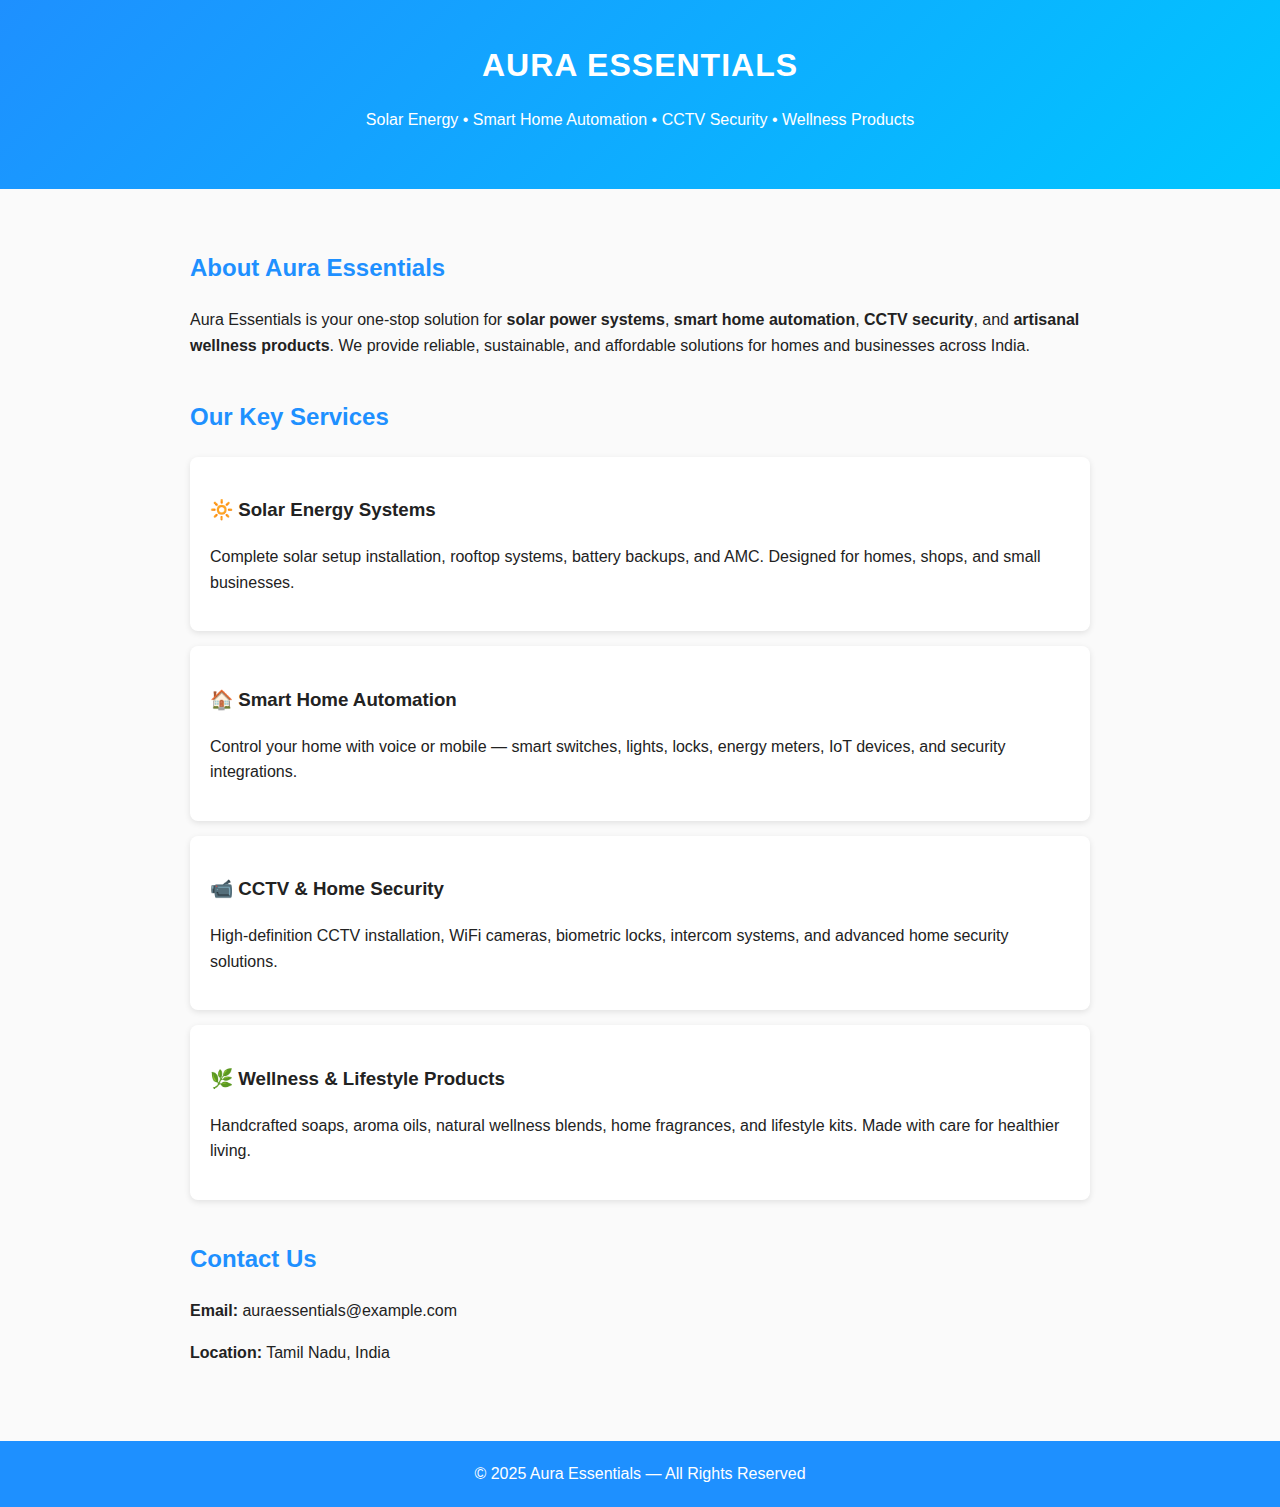
<file: new.html>
<!DOCTYPE html>
<html lang="en">
<head>
  <meta charset="UTF-8" />
  <title>Aura Essentials — Solar Energy, Smart Home Automation & Wellness Products</title>

  <!-- Primary SEO Meta -->
  <meta name="description" content="Aura Essentials provides solar energy solutions, smart home automation, CCTV security systems, and artisan wellness products in India. Sustainable, affordable and reliable services for modern homes." />
  <meta name="keywords" content="Aura Essentials, solar energy India, smart home automation, home security systems, wellness products, solar setup, CCTV installation, home automation Tamil Nadu" />
  <meta name="robots" content="index, follow" />
  <link rel="canonical" href="https://auraessentials.github.io/AuraEssentials/" />

  <!-- Open Graph (Social Preview) -->
  <meta property="og:title" content="Aura Essentials — Solar, Smart Home & Wellness" />
  <meta property="og:description" content="Explore modern solar energy systems, advanced home automation solutions, smart security systems and natural wellness products." />
  <meta property="og:url" content="https://auraessentials.github.io/AuraEssentials/" />
  <meta property="og:type" content="website" />

  <!-- Mobile Responsive -->
  <meta name="viewport" content="width=device-width, initial-scale=1.0" />

  <!-- Simple Styling -->
  <style>
    body {
      margin: 0;
      font-family: Arial, sans-serif;
      background: #fafafa;
      color: #222;
      line-height: 1.6;
    }
    header {
      background: linear-gradient(135deg, #1e90ff, #00c6ff);
      padding: 40px 20px;
      text-align: center;
      color: white;
    }
    header h1 {
      margin: 0;
      font-size: 32px;
      letter-spacing: 1px;
    }
    .container {
      max-width: 900px;
      margin: auto;
      padding: 20px;
    }
    h2 {
      color: #1e90ff;
      margin-top: 40px;
    }
    .service-box {
      background: white;
      padding: 20px;
      border-radius: 8px;
      margin: 15px 0;
      box-shadow: 0px 2px 6px rgba(0,0,0,0.1);
    }
    footer {
      text-align: center;
      padding: 20px;
      background: #1e90ff;
      color: white;
      margin-top: 40px;
    }
  </style>
</head>

<body>

<header>
  <h1>AURA ESSENTIALS</h1>
  <p>Solar Energy • Smart Home Automation • CCTV Security • Wellness Products</p>
</header>

<div class="container">

  <h2>About Aura Essentials</h2>
  <p>
    Aura Essentials is your one-stop solution for <strong>solar power systems</strong>, 
    <strong>smart home automation</strong>, <strong>CCTV security</strong>, and 
    <strong>artisanal wellness products</strong>.  
    We provide reliable, sustainable, and affordable solutions for homes and businesses across India.
  </p>

  <h2>Our Key Services</h2>

  <div class="service-box">
    <h3>🔆 Solar Energy Systems</h3>
    <p>Complete solar setup installation, rooftop systems, battery backups, and AMC. 
    Designed for homes, shops, and small businesses.</p>
  </div>

  <div class="service-box">
    <h3>🏠 Smart Home Automation</h3>
    <p>Control your home with voice or mobile — smart switches, lights, locks, energy meters, 
    IoT devices, and security integrations.</p>
  </div>

  <div class="service-box">
    <h3>📹 CCTV & Home Security</h3>
    <p>High-definition CCTV installation, WiFi cameras, biometric locks, intercom systems, 
    and advanced home security solutions.</p>
  </div>

  <div class="service-box">
    <h3>🌿 Wellness & Lifestyle Products</h3>
    <p>Handcrafted soaps, aroma oils, natural wellness blends, home fragrances, and lifestyle kits.  
    Made with care for healthier living.</p>
  </div>

  <h2>Contact Us</h2>
  <p><strong>Email:</strong> auraessentials@example.com</p>
  <p><strong>Location:</strong> Tamil Nadu, India</p>

</div>

<footer>
  © 2025 Aura Essentials — All Rights Reserved
</footer>

</body>
</html>
</file>
